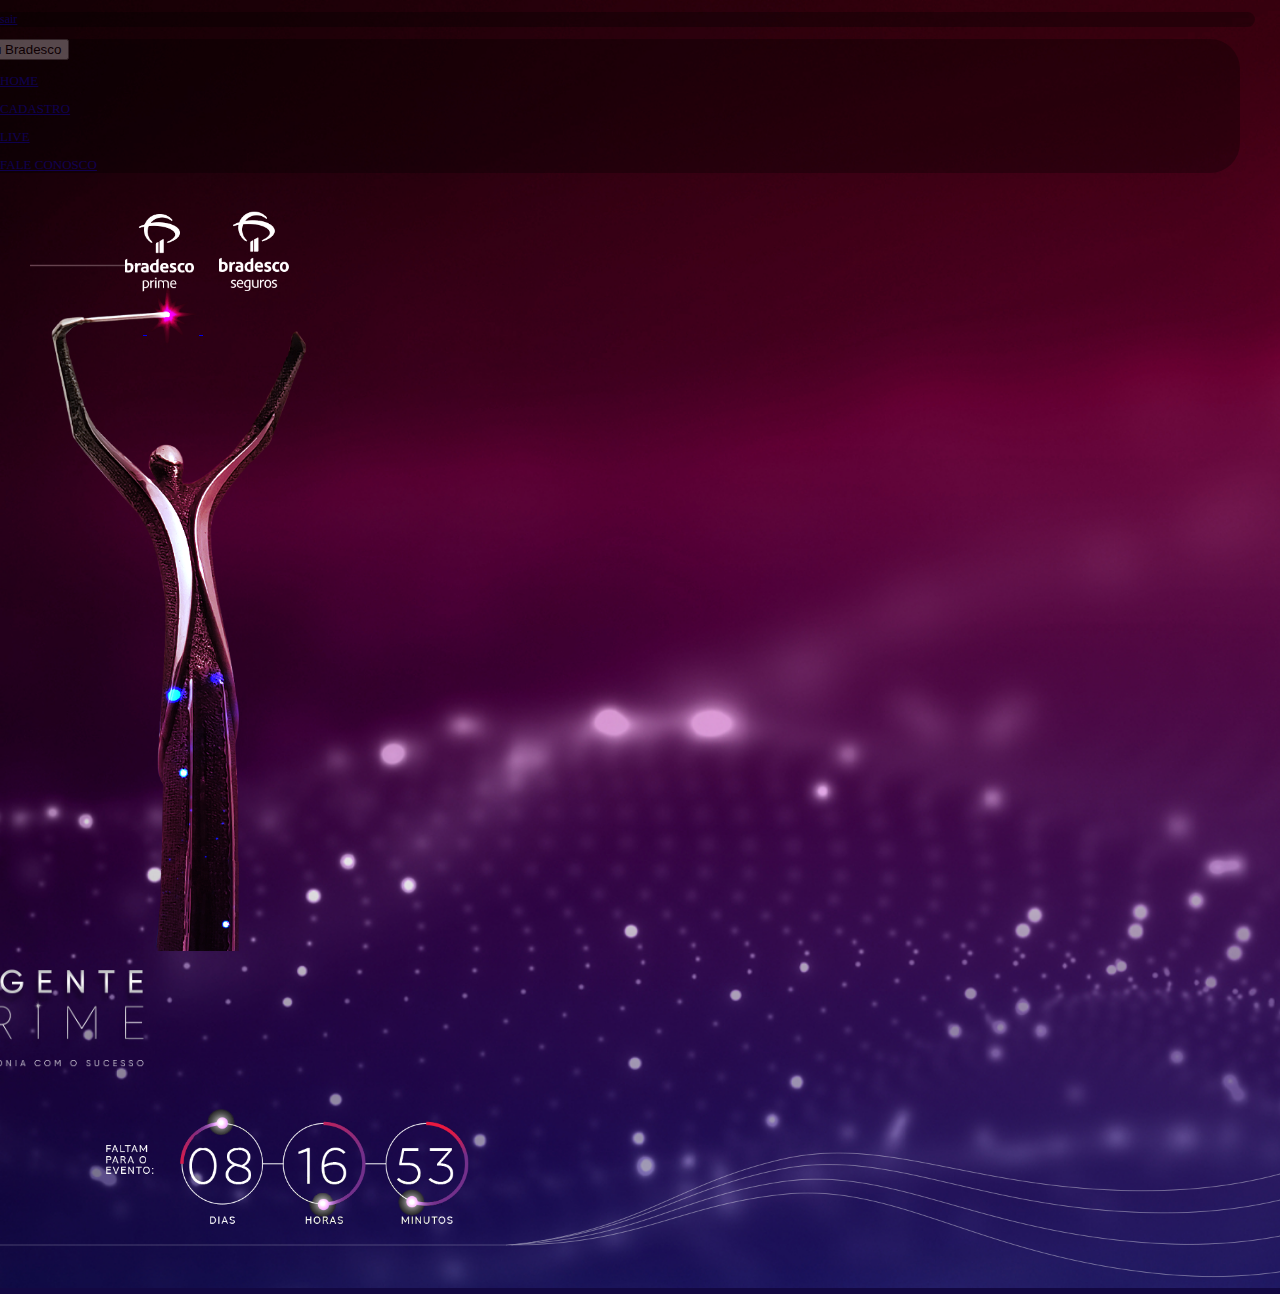
<file: index.html>
<!DOCTYPE html>
<html lang="pt-br">

<head>
    <!-- Meta tags Obrigatórias -->
    <meta charset="utf-8">
    <meta name="viewport" content="width=device-width, initial-scale=1, shrink-to-fit=no">

    <!-- Bootstrap CSS -->
    <link rel="stylesheet" href="https://stackpath.bootstrapcdn.com/bootstrap/4.1.3/css/bootstrap.min.css"
        integrity="sha384-MCw98/SFnGE8fJT3GXwEOngsV7Zt27NXFoaoApmYm81iuXoPkFOJwJ8ERdknLPMO" crossorigin="anonymous">

    <!-- Font Awesome -->
    <link rel="stylesheet" href="https://use.fontawesome.com/releases/v5.3.1/css/all.css"
        integrity="sha384-mzrmE5qonljUremFsqc01SB46JvROS7bZs3IO2EmfFsd15uHvIt+Y8vEf7N7fWAU" crossorigin="anonymous">

    <!-- HTML5Shiv -->
    <!--[if lt IE 9]>
      <script src="https://oss.maxcdn.com/html5shiv/3.7.2/html5shiv.min.js"></script>
    <![endif]-->

    <!-- Estilo customizado -->
    <link rel="stylesheet" type="text/css" href="css/estilo.css">

    <style>
        body {
            background-color: #130842;
        }
    </style>


    <title>Bradesco</title>
</head>

<body>

    <div>

        <!------------------------INICIO BARRA DE NAVEGAÇÂO------------------------------>
        <nav class="row margHamburg ">

            <div class="col-md-2 d-none d-md-inline "></div>
            <div class="col-md-1 d-none d-lg-inline "></div>
            <div class="col-md-6 " style="font-size: 13px;margin-left: -40px; position: relative;width: 100%;">
                <!----------------INICIO BOTAO SAIR----------------->
                <div>
                    <div style="border-radius: 30px;  font-size: 12px; margin-top: 10px; justify-content: end;"
                        class="navbar navbar-dark  ">
                        <nav class="navbar-dark py-0 px-3  "
                            style="opacity: 30%;  border-radius: 20px; background:black; margin-right: -15px;">

                            <ul class="navbar-nav justify-content-center ">

                                <li class=" nav-item">
                                    <a href="#" class="nav-link">sair</a>
                                </li>

                            </ul>
                        </nav>

                    </div>
                </div>
                <!----------------FIM BOTAO SAIR----------------->

                <!----------------INICIO NAVEGAÇAO + HAMBURGUER----------------->
                <div class="nav justify-content-center hamburguer "
                    style="opacity: 30%;  border-radius: 30px; ; background:black; padding: 0px 0px; ">

                    <nav class="navbar navbar-expand-md navbar-dark ">


                        <button class="navbar-toggler " data-toggle="collapse" data-target="#abra">
                            <span class="navbar-toggler-icon"></span> Menu Bradesco
                        </button>

                        <div class="collapse navbar-collapse " id="abra">

                            <ul class="navbar-nav ">

                                <li class="nav-item">
                                    <a href="#" class="nav-link active">HOME </a>
                                </li>

                                <li class="nav-item d-none d-lg-inline divisor"></li>

                                <li class="nav-item">
                                    <a href="#" class="nav-link">CADASTRO </a>
                                </li>

                                <li class="nav-item d-none d-lg-inline divisor"></li>

                                <li class="nav-item">
                                    <a href="#" class="nav-link">LIVE </a>
                                </li>

                                <li class="nav-item d-none d-lg-inline divisor"></li>

                                <li class="nav-item">
                                    <a href="contato.html" class="nav-link">FALE CONOSCO </a>
                                </li>


                            </ul>
                        </div>

                    </nav>

                </div>
                <!----------------FIM NAVEGAÇAO + HAMBURGUER----------------->





            </div>


            <!----------------INICIO ICONE BRADESCO + TRASINHO----------------->
            <div class="col-md-3 d-none d-md-inline-block " style="position: relative; margin-left: 30px; ">

                <a href="#" style=" margin-right: -6px;" class=" navbar-expand-sm float-right d-none d-xl-inline">
                    <img src="img/linha_sup.png" width="113"> </a>
                <a href="#" style=" margin-left: -20px ;" class="navbar-expand-sm float-left d-none d-md-inline ">
                    <img src="img/bradesco_prime.png" width="78"> </a>
                <a href="#" style=" margin-left: -5px;" class="navbar-expand-sm  d-none d-md-inline">
                    <img src="img/Bradesco_Seguros.png" width="101"> </a>
            </div>
            <!----------------FIM ICONE BRADESCO + TRASINHO----------------->
        </nav>
        <!----------------FIM BARRA DE NAVEGAÇÃO----------------->
    </div>



    <!----------------INICIO CORPO DA PAGINA----------------->
    <div class="row m-0 d-flex">

        <div class="col-md-0 d-none d-lg-inline"></div>

        <div class=" col-md-4 d-none d-lg-inline " style="margin-top: -59px;">
            <img src="img/Regente1.png" width="350px" height="auto" class="img-fluid" ">
        </div>

        <div class=" col-md-2 pl-1 " >
            <img src=" img/Regenteprime1.png" class="regente0  " width="300px">
        </div>

        <div class="col-md-6  " style="padding-left: 80px;">
            <img src="img/relogio (1).png" class="relogio " width="120%" height="auto">
        </div>

    </div>

    <section>
        <div class="row">
            <div class="col-md-12  d-none  d-lg-inline" style="  margin-top:-150px;">
                <img src="img/linhass.png" width="100%">
            </div>
        </div>
    </section>
    <!----------------FIM CORPO DA PAGINA----------------->






    <!-- JavaScript (Opcional) -->
    <!-- jQuery primeiro, depois Popper.js, depois Bootstrap JS -->
    <script src="https://code.jquery.com/jquery-3.3.1.slim.min.js"
        integrity="sha384-q8i/X+965DzO0rT7abK41JStQIAqVgRVzpbzo5smXKp4YfRvH+8abtTE1Pi6jizo"
        crossorigin="anonymous"></script>
    <script src="https://cdnjs.cloudflare.com/ajax/libs/popper.js/1.14.3/umd/popper.min.js"
        integrity="sha384-ZMP7rVo3mIykV+2+9J3UJ46jBk0WLaUAdn689aCwoqbBJiSnjAK/l8WvCWPIPm49"
        crossorigin="anonymous"></script>
    <script src="https://stackpath.bootstrapcdn.com/bootstrap/4.1.3/js/bootstrap.min.js"
        integrity="sha384-ChfqqxuZUCnJSK3+MXmPNIyE6ZbWh2IMqE241rYiqJxyMiZ6OW/JmZQ5stwEULTy"
        crossorigin="anonymous"></script>
    </div>
</body>

</html>
</file>
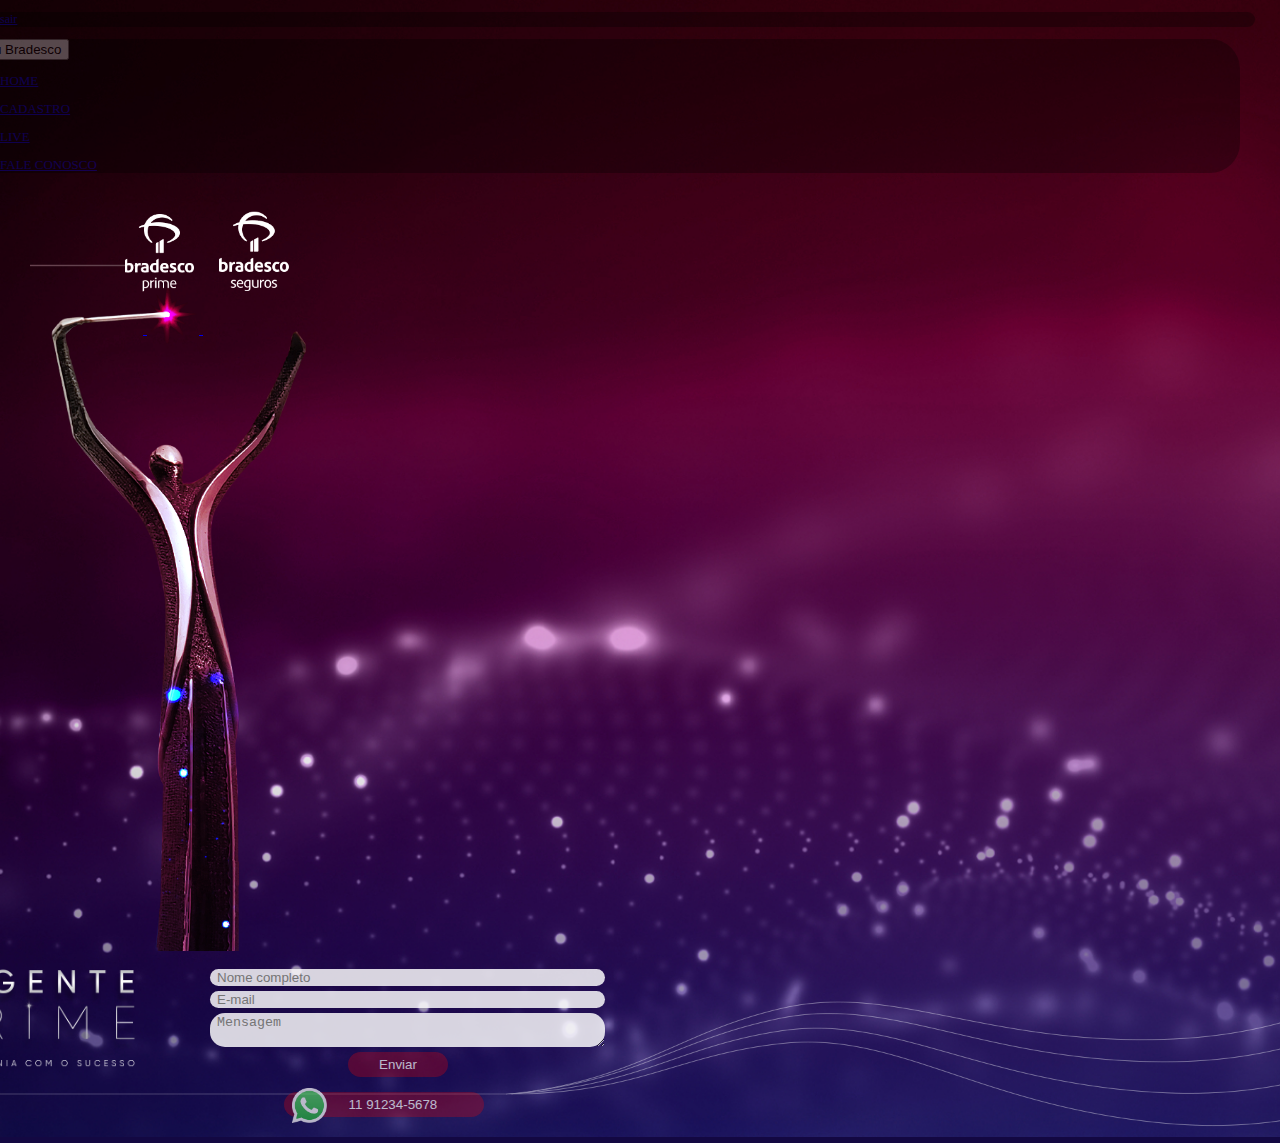
<file: contato.html>
<!DOCTYPE html>
<html lang="pt-br">

<head>
    <!-- Meta tags Obrigatórias -->
    <meta charset="utf-8">
    <meta name="viewport" content="width=device-width, initial-scale=1, shrink-to-fit=no">

    <!-- Bootstrap CSS -->
    <link rel="stylesheet" href="https://stackpath.bootstrapcdn.com/bootstrap/4.1.3/css/bootstrap.min.css"
        integrity="sha384-MCw98/SFnGE8fJT3GXwEOngsV7Zt27NXFoaoApmYm81iuXoPkFOJwJ8ERdknLPMO" crossorigin="anonymous">

    <!-- Font Awesome -->
    <link rel="stylesheet" href="https://use.fontawesome.com/releases/v5.3.1/css/all.css"
        integrity="sha384-mzrmE5qonljUremFsqc01SB46JvROS7bZs3IO2EmfFsd15uHvIt+Y8vEf7N7fWAU" crossorigin="anonymous">

    <!-- HTML5Shiv -->
    <!--[if lt IE 9]>
      <script src="https://oss.maxcdn.com/html5shiv/3.7.2/html5shiv.min.js"></script>
    <![endif]-->

    <!-- Estilo customizado -->
    <link rel="stylesheet" type="text/css" href="css/estilo.css">

    <style>
        body {
            background-color: #130842;
        }
    </style>


    <title>Bradesco</title>
</head>

<body>

    <div>

        <!------------------------INICIO BARRA DE NAVEGAÇÂO------------------------------>
        <nav class="row margHamburg">

            <div class="col-md-2 d-none d-md-inline "></div>
            <div class="col-md-1 d-none d-lg-inline "></div>
            <div class="col-md-6 " style="font-size: 13px;margin-left: -40px;width: 100%;">

                <div class="hamburguer">
                    <!--PARTE HAMBURUER-->


                    <!----------------INICIO BOTAO SAIR----------------->
                    <div>
                        <div style="border-radius: 30px;  font-size: 12px; margin-top: 10px; justify-content: end;"
                            class="navbar navbar-dark  ">
                            <nav class="navbar-dark py-0 px-3  "
                                style="opacity: 30%;  border-radius: 20px; background:black; margin-right: -15px;">

                                <ul class="navbar-nav justify-content-center ">

                                    <li class=" nav-item">
                                        <a href="#" class="nav-link">sair</a>
                                    </li>

                                </ul>
                            </nav>

                        </div>
                    </div>
                    <!----------------FIM BOTAO SAIR----------------->

                    <!----------------INICIO NAVEGAÇAO + HAMBURGUER----------------->
                    <div class="nav justify-content-center hamburguer  "
                        style="opacity: 30%;  border-radius: 30px; ; background:black; padding: 0px 0px; ">

                        <nav class="navbar navbar-expand-md navbar-dark ">


                            <button class="navbar-toggler " data-toggle="collapse" data-target="#abra">
                                <span class="navbar-toggler-icon"></span> Menu Bradesco
                            </button>

                            <div class="collapse navbar-collapse " id="abra">

                                <ul class="navbar-nav ">

                                    <li class="nav-item">
                                        <a href="index.html" class="nav-link">HOME </a>
                                    </li>

                                    <li class="nav-item d-none d-lg-inline divisor"></li>

                                    <li class="nav-item">
                                        <a href="#" class="nav-link">CADASTRO </a>
                                    </li>

                                    <li class="nav-item d-none d-lg-inline divisor"></li>

                                    <li class="nav-item">
                                        <a href="#" class="nav-link">LIVE </a>
                                    </li>

                                    <li class="nav-item d-none d-lg-inline divisor"></li>

                                    <li class="nav-item">
                                        <a href="home.html" class="nav-link active">FALE CONOSCO </a>
                                    </li>


                                </ul>
                            </div>

                        </nav>

                    </div>

                </div>
                <!----------------FIM NAVEGAÇAO + HAMBURGUER----------------->





            </div>

            <!----------------INICIO ICONE BRADESCO + TRASINHO----------------->
            <div class="col-md-3 d-none d-md-inline-block " style="position: relative; margin-left: 30px;">

                <a href="#" style="margin-right: -6px;" class=" navbar-expand-sm float-right d-none d-xl-inline"><img
                        src="img/linha_sup.png" width="113"> </a>
                <a href="#" style="margin-left: -20px;" class="navbar-expand-sm float-left d-none d-md-inline "><img
                        src="img/bradesco_prime.png" width="78"> </a>
                <a href="#" style="margin-left: -5px;" class="navbar-expand-sm float-left"><img
                        src="img/Bradesco_Seguros.png" width="101"> </a>
            </div>
            <!----------------FIM ICONE BRADESCO + TRASINHO----------------->
    </div>

    <!----------------INICIO CORPO DA PAGINA----------------->
    <div class="row m-0 d-flex">

        <div class="col-md-0 d-none d-lg-inline"></div>

        <div class=" col-md-4 d-none d-lg-inline " style="margin-top: -59px;">
            <img src="img/Regente1.png" width="350px" height="auto" class="img-fluid">
        </div>

        <div class="col-md-2 pl-1  regCon2">
            <img src="img/Regenteprime1.png" class="Regente1 regente" width="300px">
        </div>

        <div class="col-md-6 ">
            <form class="formuCel " width="100%" height="350px  ">

                <ul class="for">
                    <li>
                        <input id="formu" type="text" placeholder="Nome completo">
                    </li>
                    <li>
                        <input id="formu" type="text" placeholder="E-mail">
                    </li>
                    <li>
                        <textarea id="formu" cols="30" rows="2" placeholder="Mensagem"></textarea>
                    </li>

                    <li class="espaco1">
                        <button id="botao1">Enviar</button>
                    </li>

                    <li class="espaco2"><button id="botao2" href="#"><img class="icone" src="img/wats.png" width="35px">
                            11 91234-5678
                        </button>
                    </li>

                </ul>
            </form>

        </div>

    </div>


    <section>
        <div class="row">
            <div class="col-md-12  d-none  d-lg-inline" style=" margin-top:-150px;">
                <img src="img/linhass.png" width="100%">
            </div>
        </div>
    </section>

    <!----------------FIM CORPO DA PAGINA----------------->






    <!-- JavaScript (Opcional) -->
    <!-- jQuery primeiro, depois Popper.js, depois Bootstrap JS -->
    <script src=" https://code.jquery.com/jquery-3.3.1.slim.min.js"
        integrity="sha384-q8i/X+965DzO0rT7abK41JStQIAqVgRVzpbzo5smXKp4YfRvH+8abtTE1Pi6jizo"
        crossorigin="anonymous"></script>
    <script src="https://cdnjs.cloudflare.com/ajax/libs/popper.js/1.14.3/umd/popper.min.js"
        integrity="sha384-ZMP7rVo3mIykV+2+9J3UJ46jBk0WLaUAdn689aCwoqbBJiSnjAK/l8WvCWPIPm49"
        crossorigin="anonymous"></script>
    <script src="https://stackpath.bootstrapcdn.com/bootstrap/4.1.3/js/bootstrap.min.js"
        integrity="sha384-ChfqqxuZUCnJSK3+MXmPNIyE6ZbWh2IMqE241rYiqJxyMiZ6OW/JmZQ5stwEULTy"
        crossorigin="anonymous"></script>
    </div>
</body>

</html>
</file>
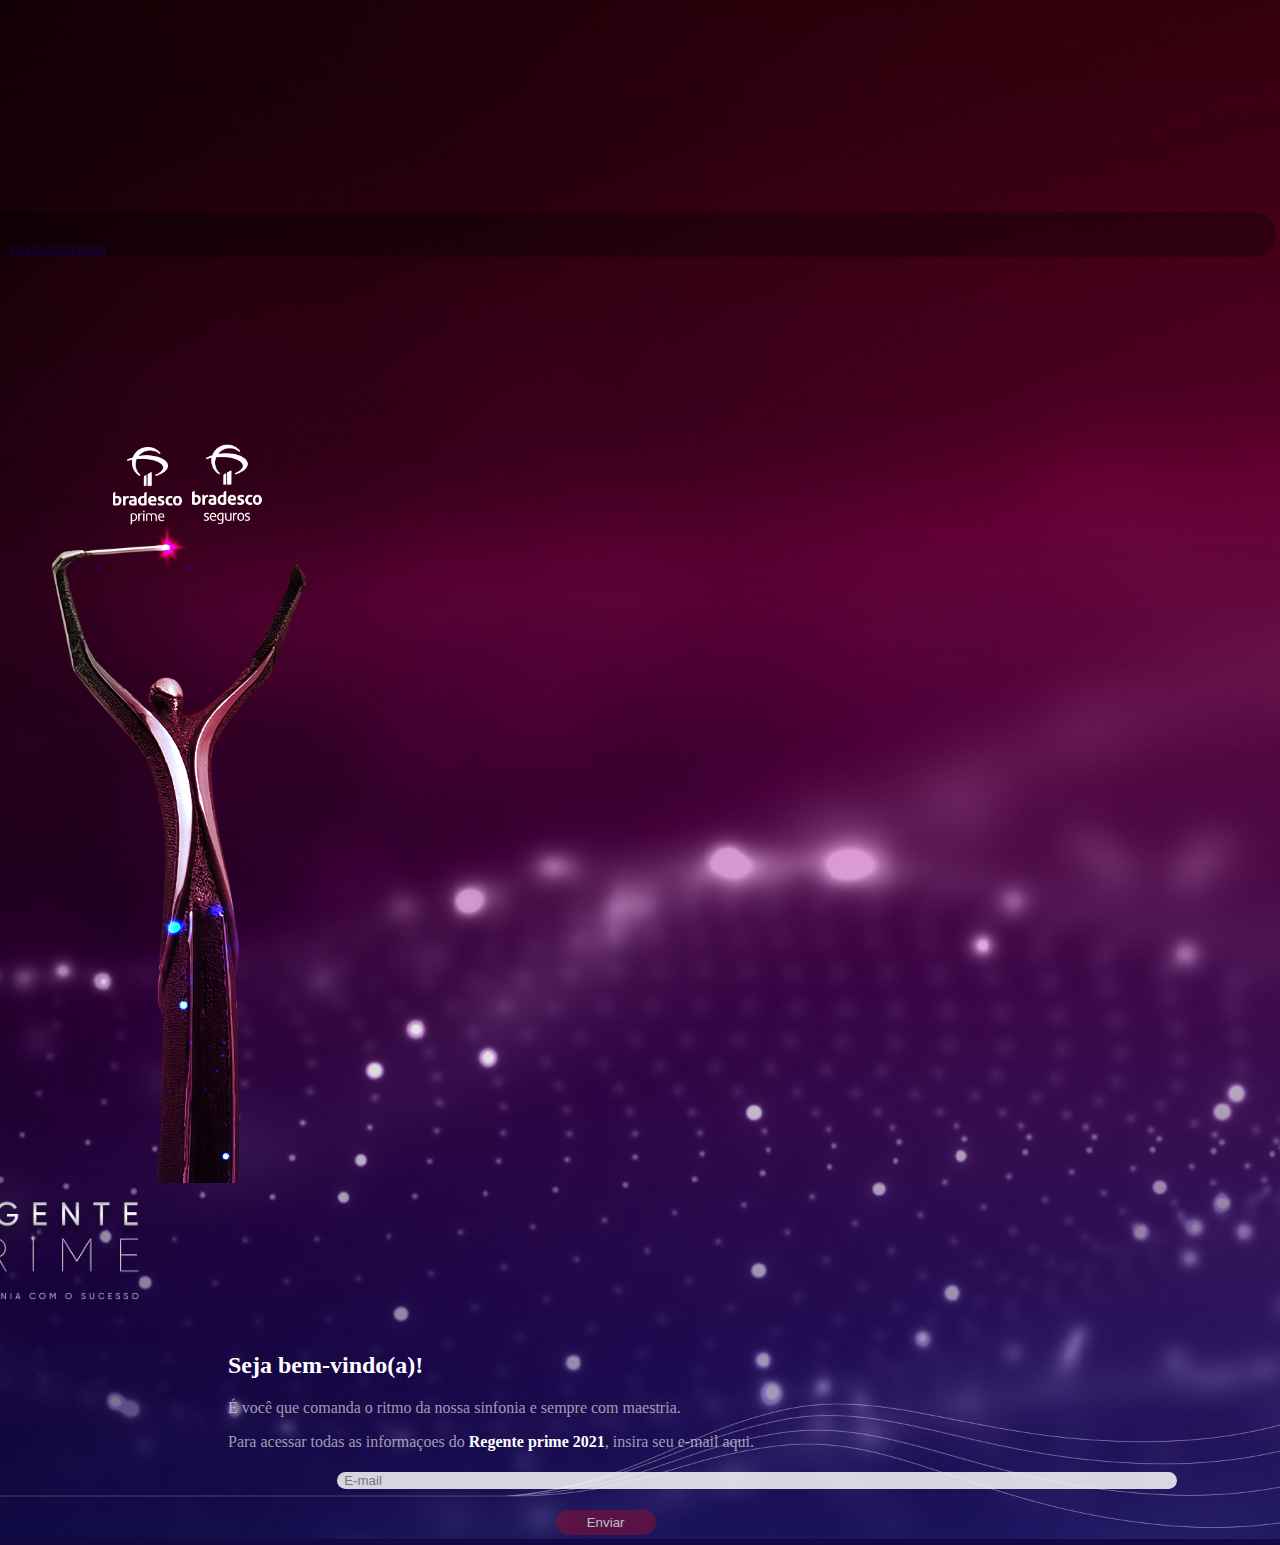
<file: contato1.html>
<!DOCTYPE html>
<html lang="pt-br">

<head>
    <!-- Meta tags Obrigatórias -->
    <meta charset="utf-8">
    <meta name="viewport" content="width=device-width, initial-scale=1, shrink-to-fit=no">

    <!-- Bootstrap CSS -->
    <link rel="stylesheet" href="https://stackpath.bootstrapcdn.com/bootstrap/4.1.3/css/bootstrap.min.css"
        integrity="sha384-MCw98/SFnGE8fJT3GXwEOngsV7Zt27NXFoaoApmYm81iuXoPkFOJwJ8ERdknLPMO" crossorigin="anonymous">

    <!-- Font Awesome -->
    <link rel="stylesheet" href="https://use.fontawesome.com/releases/v5.3.1/css/all.css"
        integrity="sha384-mzrmE5qonljUremFsqc01SB46JvROS7bZs3IO2EmfFsd15uHvIt+Y8vEf7N7fWAU" crossorigin="anonymous">

    <!-- HTML5Shiv -->
    <!--[if lt IE 9]>
      <script src="https://oss.maxcdn.com/html5shiv/3.7.2/html5shiv.min.js"></script>
    <![endif]-->

    <!-- Estilo customizado -->
    <link rel="stylesheet" type="text/css" href="css/estilo.css">

    <style>
        body {
            background-color: #130842;
        }
    </style>


    <title>Bradesco</title>
</head>

<body id="obelisco" >

    <div>

        <!------------------------INICIO BARRA DE NAVEGAÇÂO + HAMBURGUER------------------------------>
        <nav class="row margHamburg ">
            <div class="col-md-9  " style="font-size: 13px; margin-left: -30px;  width: 102%;">

                <div class="row ">

                    <div class="col-md-6 d-none d-md-inline  " style="padding:0px;"><img src="img/linhaPreta2.png"
                            alt=""></div>
                    <div class="col-md-1 d-none d-lg-inline  " style="padding:0px;"></div>


                    <div class="col-md-4 hamburguer2">

                        <div class="nav justify-content-center"
                            style="opacity: 30%; margin-top: 58px; border-radius: 30px; ; background:black;">

                            <nav class="navbar navbar-expand-md navbar-dark ">


                                <button class="navbar-toggler" data-toggle="collapse" data-target="#abra">
                                    <span class="navbar-toggler-icon"></span>
                                </button>

                                <div class="collapse navbar-collapse " id="abra">

                                    <ul class="navbar-nav ">

                                        <li class="nav-item">
                                            <a href="#" class="nav-link active "> FALE CONOSCO </a>
                                        </li>


                                    </ul>
                                </div>

                            </nav>

                        </div>
                    </div>
                    <div class="col-md-1 d-none d-lg-inline" style="padding:0px;"><img src="img/linhaPreta1.png" alt="">
                    </div>
                </div>




            </div>

            <!----------------INICIO ICONE BRADESCO + TRASINHO----------------->
            <div class="col-md-3 d-none d-md-inline-block " style="   margin-left: 10px;">

                <a href="#" style="  margin-right: 20px;" class=" navbar-expand-sm float-right d-none d-xl-inline"><img
                        src="img/linhaPretaa.png" width="85"> </a>
                <a href="#" style=" margin-left: -10px ;" class="navbar-expand-sm float-left d-none d-md-inline "><img
                        src="img/bradesco_prime.png" width="78"> </a>
                <a href="#" style=" margin-left:-20px;" class="navbar-expand-sm float-left d-none d-md-inline"><img
                        src="img/Bradesco_Seguros.png" width="101"> </a>
            </div>
            <!----------------FIM ICONE BRADESCO + TRASINHO----------------->
        </nav>
        <!----------------FIM NAVEGAÇAO + HAMBURGUER----------------->
    </div>

    <!----------------INICIO CORPO DA PAGINA----------------->
    <div class="row m-0 d-flex ">

        <div class="col-md-0 d-none d-lg-inline"></div>

        <div class=" col-md-4 d-none d-lg-inline  " style=" margin-top: -59px;">
            <img src="img/Regente1.png" width="350px" height="auto" class="img-fluid">
        </div>

        <div class="col-md-2 pl-1 regCon1  ">
            <img src="img/Regenteprime1.png" class="regente1 regente " width="300px">
        </div>

        <div class="col-md-6 lado2 ">



            <form class=" for1   " width="100%" height="350px">
                <div id="" class=" text-center">
                    <h2>Seja bem-vindo(a)!</h2>
                    <p>É você que comanda o ritmo da nossa sinfonia e sempre com maestria.</p>
                    <p>Para acessar todas as informaçoes do <b>Regente prime 2021</b>, insira seu e-mail aqui.</p>

                </div>

                <li class="for2">
                    <input id="formu" type="text" placeholder="E-mail">
                </li>

                <li class="espaco">
                    <button id="botao">Enviar</button>
                </li>

            </form>

        </div>

    </div>

    <section>
        <div class="row">
            <div class="col-md-12  d-none  d-lg-inline" style="margin-top:-150px;">
                <img src="img/linhass.png" width="100%">
            </div>
        </div>
    </section>

    <!----------------FIM CORPO DA PAGINA----------------->






    <!-- JavaScript (Opcional) -->
    <!-- jQuery primeiro, depois Popper.js, depois Bootstrap JS -->
    <script src="https://code.jquery.com/jquery-3.3.1.slim.min.js"
        integrity="sha384-q8i/X+965DzO0rT7abK41JStQIAqVgRVzpbzo5smXKp4YfRvH+8abtTE1Pi6jizo"
        crossorigin="anonymous"></script>
    <script src="https://cdnjs.cloudflare.com/ajax/libs/popper.js/1.14.3/umd/popper.min.js"
        integrity="sha384-ZMP7rVo3mIykV+2+9J3UJ46jBk0WLaUAdn689aCwoqbBJiSnjAK/l8WvCWPIPm49"
        crossorigin="anonymous"></script>
    <script src="https://stackpath.bootstrapcdn.com/bootstrap/4.1.3/js/bootstrap.min.js"
        integrity="sha384-ChfqqxuZUCnJSK3+MXmPNIyE6ZbWh2IMqE241rYiqJxyMiZ6OW/JmZQ5stwEULTy"
        crossorigin="anonymous"></script>
    </div>
</body>

</html>
</file>
<file: css/estilo.css>
/*-----------------------geral-----------------------*/

body {
    margin: 0px;
    padding: 0px;
    position: relative;
    height: auto;
    width: 100vw;
    /* adicionando imagem de fundo */
    background: url('../img/Fundo.jpg') no-repeat;
    background-size: cover;
    max-width: 100%;
    overflow-x: hidden;
}

li {
    list-style: none;
}

form {
    padding: 60px 10px 10px 110px;
}

h2 {
    color: white;
}

p {
    color: rgba(255, 255, 255, 0.596);
}

b {
    color: white;
}

/*contato.html, index.html*/

.divisor {
    width: 1px;
    background: white;
    margin: 12px 15px;
}

/*contato.html, contato1.html*/

#formu {
    background-color: rgba(255, 255, 255, 0.829);
    border: solid 0px;
    border-radius: 15px;
    width: 85%;
    margin-top: 5px;
}

/*contato.html, contato1.html*/

#formu::placeholder {
    padding-left: 5px;
}

/*contato.html, contato1.html*/

#botao {
    background-color: rgba(248, 6, 6, 0.39);
    border: 0px;
    border-radius: 15px;
    width: 100px;
    opacity: 70%;
    color: white;
    margin-top: 1px;
    margin-left: 30%;
    padding: 5px 10px;
}

/*contato.html*/

#botao1 {
    background-color: rgba(248, 6, 6, 0.39);
    border: 0px;
    border-radius: 15px;
    width: 100px;
    opacity: 70%;
    color: white;
    margin-top: 1px;
    margin-left: 30%;
    padding: 5px 10px;
}

/*contato.html*/

#botao2 {
    background-color: rgba(248, 6, 6, 0.39);
    border: 0px;
    border-radius: 15px;
    width: 200px;
    opacity: 70%;
    margin-top: 15px;
    margin-left: 16%;
    color: white;
    padding: 5px 20px 5px 0px;
}

/*contato.html, contato1.html, index.html*/

.icone {
    padding: -1% 0% 0% -10%;
    margin: -10% 10% -8%-10%;
}

/*--------------------------------@mediaquery----------------------------------*/

@media (min-width:992px) and (max-width:1800px) {
    /*contato1.html*/
    .regCon1 {
        margin-left: -150px;
    }
    /*contato.html, contato1.html, index.html*/
    .regente0 {
        margin-left: -110px;
    }
    /*contato1.html, contato.html*/
    .regente {
        margin-left: 35px;
    }
    /*index.html*/
    .relogio {
        width: 500px;
        margin-left: -50px;
    }
}

@media(max-width: 992px) {
    /*index.html*/
    .relogio {
        width: 500px;
        margin-left: 130px;
    }
    /*contato.html, contato1.html, index.html*/
    .regente {
        margin-top: 90px;
    }
    /*index.html*/
    .regente0 {
        margin-top: 0px;
        width: 300%;
    }
}

@media (max-width: 991px) and (min-width:775px) {
    /*index.html*/
    .relogio {
        margin-top: 0px;
        width: 150%;
        padding-left: 0px;
        position: relative;
    }
    /*contato.html, contato1.html, index.html*/
    .regente {
        width: 400px;
    }
    /*contato.html, contato1.html, index.html*/
    .regente1 {
        width: 400px;
        margin-left: 90px;
    }
    /*contato.html*/
    .for {
        margin-left: 40px;
        padding: 0% 10%;
        width: 90%;
    }
}

@media (max-width:775px) and (min-width:576px) {
    /*index.html*/
    .relogio {
        margin-top: -20px;
        margin-left: -180px;
        width: 150%;
    }
    /*contato.html, contato1.html, index.html*/
    .regente {
        margin-top: 0px;
        margin-left: 0px;
        width: 100%;
    }
    /* index.html*/
    .regente0 {
        margin-top: 0px;
        margin-left: 0px;
        width: 100%;
    }
    /*contato.html*/
    .for {
        margin-left: 60px;
        width: 80%;
        margin-top: -50px;
    }
    /*contato.html, contato1.html*/
    .espaco {
        padding-left: 10%;
        ;
    }
}

@media(max-width: 576px) {
    /*index.html*/
    .relogio {
        margin-top: 1%;
        margin-left: -110px;
        width: 130%;
    }
    /*contato.html*/
    .formuCel {
        margin-top: -25%;
        margin-left: -110px;
        width: 140%;
    }
    /*contato.html, contato1.html, index.html*/
    .regente {
        margin-top: 0px;
        margin-left: 0px;
        width: 100%;
    }
    /*contato.html*/
    .for {
        margin-top: 75px;
    }
    /*contato.html, contato1.html*/
    .espaco {
        padding-left: 9%;
    }
}

@media(max-width: 576px) {
    /*contato.html, contato1.html*/
    .espaco {
        padding-left: 1px;
    }
}

/*contato1.html*/

.for2 {
    margin-bottom: 20px;
    padding-left: 10%;
}

/*contato1.html*/

.for1 {
    margin-right: 10%;
    padding-left: 100px;
    margin-top: -40px;
}

@media (min-width:991px) and (max-width:1800px) {
    /*contato1.html*/
    .for1 {
        margin-left: 10%;
        margin-right: -50px;
    }
    /*contato.html*/
    .regCon2 {
        margin: 0px 0% 0px -12%;
    }
    /*contato.html*/
    .formuCel {
        margin-top: -15%;
        margin-left: 60px;
        width: 500px;
    }
}

@media(max-width: 991px) and (min-width:775px) {
    /*contato1.html*/
    .for1 {
        margin-left: 115%;
        margin-right: -540px;
        margin-top: -70px;
    }
    /*contato.html*/
    .formuCel {
        margin-top: -15%;
        margin-left: 380px;
        width: 140%;
    }
    /*contato1.html*/
    .regCon1 {
        margin: -90px -29% 0px -10%;
    }
    /*contato.html*/
    .regCon2 {
        margin: -90px -29% 0px -1%;
    }
}

@media(max-width: 851px) and (min-width:774px) {
    /*contato.html*/
    #botao2 {
        margin-top: 15px;
        margin-left: 7%;
    }
    /*contato.html*/
    #botao1 {
        margin-left: 25%;
        padding: 5px 10px;
    }
}

@media(max-width: 775px) and (min-width:578px) {
    /*contato.html*/
    .formuCel {
        margin-top: 0%;
        margin-left: -115px;
        width: 130%;
    }
    /*contato.html*/
    .espaco1 {
        padding-left: 0%;
    }
    /*contato.html*/
    .espaco2 {
        padding-left: 4%;
    }
}

@media(max-width: 775px) and (min-width:330px) {
    /*contato1.html*/
    .for1 {
        padding-left: 2px;
        margin-top: 20%;
        margin-right: -20px;
    }
    /*contato.html, index.html*/
    .hamburguer {
        padding: 5px;
        margin-top: 0px;
        margin-right: 3%;
    }
    /*contato1.html*/
    .hamburguer2 {
        padding: 5px;
        margin-top: -60px;
        margin-right: 3%;
    }
    /*contato1.html*/
    .regCon1 {
        margin: 55px 10px 0px 30px;
        padding: -20%;
    }
    /*contato.html*/
    .regCon2 {
        margin: 90px -29% 0px -1%;
    }
    /*contato.htm , contato1.html , index.html*/
    .margHamburg {
        padding-right: 0%;
        margin-right: 0%;
        margin-left: 15%;
    }
    /*contato.html*/
    #botao2 {
        padding-left: 2px;
        margin-top: 3%;
        margin-right: 15px;
        margin-left: 18%;
    }
    /*contato.html*/
    #botao1 {
        padding-left: -10px;
    }
    /*contato.html*/
    .espaco1 {
        padding-left: 0%;
    }
    /*contato.html*/
    .espaco2 {
        padding-left: 0%;
    }
    /*index.html*/
    .regente0 {
        margin-top: 70px;
        margin-bottom: 70px;
        width: 100%;
    }
}

@media(max-width: 480px) and (min-width:330px) {
    /*contato.html*/
    .espaco1 {
        margin-left: -8%;
    }
    /*contato.html*/
    .espaco2 {
        margin-left: -12%;
    }
    /*index.html*/
    .relogio {
        margin-bottom: 10%;
        width: 150%;
        padding-bottom: 60px;
    }
    #obelisco{
                background-image: url(../img/Regente1.png) ;

    }
}
</file>
